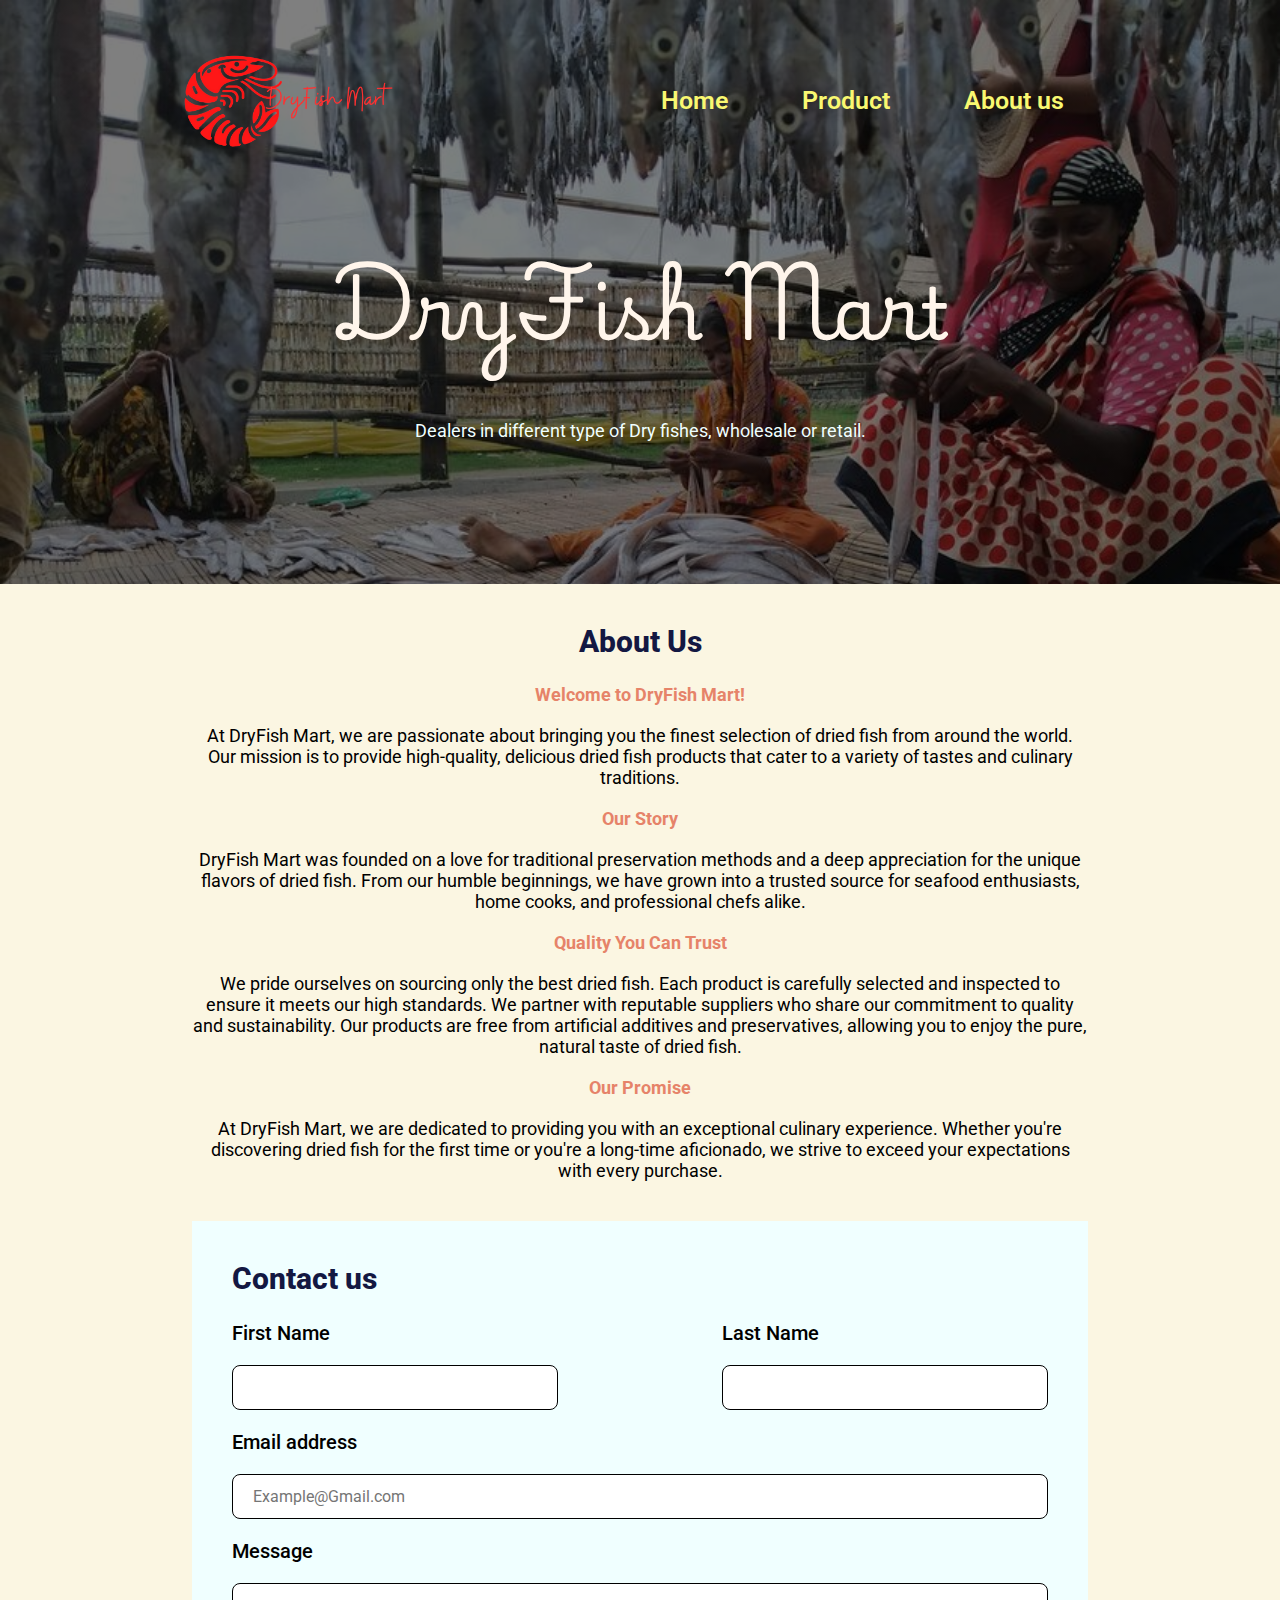
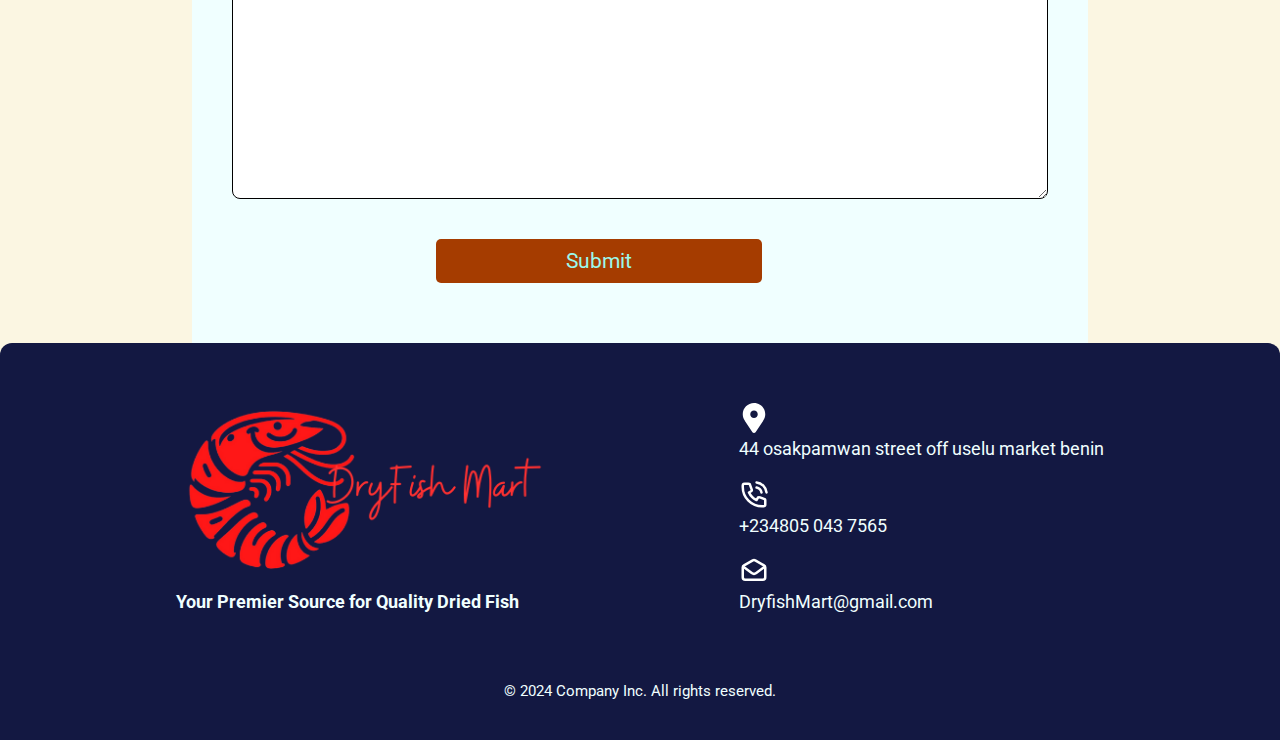
<file: About.html>
<!DOCTYPE html>
<html lang="en">
  <head>
    <meta charset="UTF-8" />
    <meta http-equiv="X-UA-Compatible" content="IE=edge" />
    <meta name="viewport" content="width=device-width, initial-scale=1.0" />
    <title>DryFish Mart</title>
    <link rel="icon" type="image/x-icon" href="image/favicon.ico" />
    <link rel="preconnect" href="https://fonts.googleapis.com" />
    <link rel="preconnect" href="https://fonts.gstatic.com" crossorigin />
    <link
      href="https://fonts.googleapis.com/css2?family=Playwrite+AR:wght@100..400&family=Roboto:ital,wght@0,100;0,300;0,400;0,500;0,700;0,900;1,100;1,300;1,400;1,500;1,700;1,900&display=swap"
      rel="stylesheet"
    />
    <link rel="stylesheet" href="style.css" />
    <script
      src="https://static.elfsight.com/platform/platform.js"
      data-use-service-core
      defer
    ></script>
    <div
      class="elfsight-app-d4153182-9f76-439b-8217-aad0e751b9b9"
      data-elfsight-app-lazy
    ></div>
  </head>

  <body>
    <main class="aboutMain">
      <div class="main-top">
        <div class="logo">
          <img class="imgLogo" src="image/Untitled design(3).png" alt="logo" />
        </div>
        <div class="nav">
          <img
            onclick="openNav()"
            class="hambutton openbutton"
            src="image/hamburger-menu-svgrepo-com.svg"
            alt=""
          />
          <div class="mini-nav sidepanel" id="mySidepanel">
            <a href="javascript:void(0)" class="closebtn" onclick="closeNav()"
              ><img class="hambutton" src="image/cancel-svgrepo-com.svg" alt=""
            /></a>
            <a href="index.html">Home</a>
            <a href="Product.html">Product</a>
            <a href="About.html">About us</a>
          </div>
        </div>
      </div>
      <div class="heading-text">
        <h1>DryFish Mart</h1>
        <p>Dealers in different type of Dry fishes, wholesale or retail.</p>
      </div>
    </main>
    <section class="aboutUs">
      <h2>About Us</h2>
      <h3>Welcome to DryFish Mart!</h3>
      <p>
        At DryFish Mart, we are passionate about bringing you the finest
        selection of dried fish from around the world. Our mission is to provide
        high-quality, delicious dried fish products that cater to a variety of
        tastes and culinary traditions.
      </p>
      <h3>Our Story</h3>
      <p>
        DryFish Mart was founded on a love for traditional preservation methods
        and a deep appreciation for the unique flavors of dried fish. From our
        humble beginnings, we have grown into a trusted source for seafood
        enthusiasts, home cooks, and professional chefs alike.
      </p>
      <h3>Quality You Can Trust</h3>
      <p>
        We pride ourselves on sourcing only the best dried fish. Each product is
        carefully selected and inspected to ensure it meets our high standards.
        We partner with reputable suppliers who share our commitment to quality
        and sustainability. Our products are free from artificial additives and
        preservatives, allowing you to enjoy the pure, natural taste of dried
        fish.
      </p>

      <h3>Our Promise</h3>
      <p>
        At DryFish Mart, we are dedicated to providing you with an exceptional
        culinary experience. Whether you're discovering dried fish for the first
        time or you're a long-time aficionado, we strive to exceed your
        expectations with every purchase.
      </p>
    </section>
    <section class="contactt">
      <h2>Contact us</h2>

      <div class="contactbox">
        <div class="nameBox">
          <div class="Fname">
            <label for="Fname">First Name</label>
            <input type="text" name="Fname" id="" />
          </div>
          <div class="Lname">
            <label for="lname">Last Name</label>
            <input type="text" name="lname" id="" />
          </div>
        </div>

        <div class="emailBox">
          <label for="lname">Email address</label>
          <input
            type="email"
            name="email"
            id=""
            placeholder="Example@Gmail.com"
          />
        </div>
        <div class="messageBox">
          <label for="TextA">Message</label>
          <textarea name="TextA" cols="30" rows="10"></textarea>
        </div>
        <button class="submit" type="submit">Submit</button>
      </div>
    </section>
    <footer>
      <div class="infobox">
        <div class="bottomLogoBox">
          <img class="imgLogo2" src="image/Untitled design(3).png" alt="logo" />
          <h3>Your Premier Source for Quality Dried Fish</h3>
        </div>
        <div class="info">
          <div>
            <img src="image/location-pin-svgrepo-com.svg" alt="Address" />
            <p>44 osakpamwan street off uselu market benin</p>
          </div>
          <div>
            <img src="image/phone-call-svgrepo-com.svg" alt="telephone" />
            <p>+234805 043 7565</p>
          </div>
          <div>
            <img src="image/email-open-svgrepo-com.svg" alt="email" />
            <p>DryfishMart@gmail.com</p>
          </div>
        </div>
      </div>
      <div class="copyright">
        <p>© 2024 Company Inc. All rights reserved.</p>
      </div>
    </footer>
    <script src="index.js"></script>
  </body>
</html>
</file>
<file: style.css>
*{
         /* background-color: #F4E1D2; */
   margin: 0;
   padding: 0;
   font: inherit;
   box-sizing: border-box;
}

img, picture, svg, video{
   display: block;
   max-width: 100%;
}

body{
   min-height: 100vh;
  font-family: "Roboto", sans-serif;
  background-color: #FBF6E2;

}

h1{
   color: #fff5eb;
   font-size: 4.5rem;
   font-weight: 800;
   margin: 40px auto;
   font-family: "Playwrite AR", cursive;
}

h2{
   color: #131842;
   font-size: 30px;
   font-weight: 800;
   margin-bottom: 25px;

}

h3{
   color: azure;
   font-size: 18px;
   font-weight: bold;
   margin-top: 20px;
}


/*  */
p{
   font-size: 18px;
}

main{
   display: flex;
   flex-direction: column;
   justify-content: space-between;
   background-color: #ECCEAE;
   padding: 4% 5% 8% 5%; 
   text-align: center;
   background-image: linear-gradient(rgba(0, 0, 0, 0.5),
                       rgba(0, 0, 0, 0.5)), url(image/marketplace-1566330_1920.jpg);
   background-repeat: no-repeat;
   background-size: cover;
}

.aboutMain{
      background-image: linear-gradient(rgba(0, 0, 0, 0.5),
                       rgba(0, 0, 0, 0.5)), url(image/Women-working-in-a-fish-drying-yard-from-Nazirartek-Coxs-Bazar-Bangladesh-Photo.jpg);

}

.productMain{
 background-image: linear-gradient(rgba(0, 0, 0, 0.5),
                       rgba(0, 0, 0, 0.5)), url(image/boats-2835848_1920.jpg);
}

.main-top{
   display: flex;
   justify-content: space-between;
   width: 80%;
   margin: 0 auto;


}



.imgLogo{
   height: 98%;
   width: 58%;
}

.nav{
   width: 60%;
   display: flex;
   justify-content: center;
}

.mini-nav{
 display: flex;
 justify-content: space-between;
 justify-self: center;
width: 100%;
}

.mini-nav a{
   
   font-size: 25px;
   font-weight: 600;
   text-decoration: none;
   margin: auto;
   color: #f9f871;
}


.heading-text{
   padding: 40px;
   display: flex;
   justify-content: center;
   flex-direction: column;
}

.heading-text >p  {
   color: azure;
}

.bestProduct{
   display: flex;
   flex-direction: column;
   justify-content: center;
   background-color: coral;
   text-align: center;
   padding: 60px 10px;
}

.productBox{
   display: flex;
   justify-content: space-between;
   width: 80%;
   margin: 0 auto;

}

.productBox >div {
   background-color: #ffe8d1;
   border-radius: 8px;
   padding: 10px;

}



.convice, .services{
   padding: 60px;
    display: flex;
   justify-content: center;
   flex-direction: column;
   text-align: center;
}

.services{
   width:  80%;
   margin: 0 auto;
}


.why-box{
   width: 70%;
   margin: 10px auto;
   display: flex;
   justify-content: space-between;

}

.top-why{
   background-color: #af7038;
   border-radius: 10px;
   padding: 40px;
   display: flex;
   flex-direction: column;
}

.top-why P{
   color: azure;
   font: 19px;
   font-weight: 400;
   text-align: center;
   margin-top: 20px;
}

.top-why img{
   height: 50px;
   width: 50px;
   
}



footer{
   background-color: #131842;
   border-radius: 12px 12px 0 0;
   padding: 60px 60px 0 60px;
   display: flex;
   flex-direction: column;
}

.footer h4{
   color: azure;
}



.infobox{
   display: flex;
   justify-content: space-between;
   width: 80%;
   margin: 0 auto;
}

.imgLogo2{
   height: 99%;
   width: 98%;
   margin: 0 auto;
}

.info{
   display: flex;
   flex-direction: column;
   justify-content: space-between;
}

.info p {
   color: azure;
}

.info img{
   height: 30px;
   width: 30px;
   filter: brightness(0) invert(1);
   margin-bottom: 5px;
}

.info div{
   
}

.bottomLogoBox{
   display: flex;
   flex-direction: column;
   justify-content: center;
}

.copyright{
   display: flex;
   justify-content: center;
   margin: 70px  0 40px 0;
}

.copyright p {
   color: azure;
   font-size: 15px;
}


/* product */

.Tproducts{
   padding: 80px 0;
   
}

.productssBox{
    display: grid;
   grid-template-columns: auto auto auto;
   gap: 20px;
   width: 70%;
   margin: 0 auto;


}

.productssBox p{
      font-size: 20px;
   font-weight: 500;
   color: #1b3d2f;
   margin-top: 10px;
}

.productimage{
   height: auto;
   width: auto;
   border-radius: 4px;
}

.productssBox > div{
   padding: 50px;
   border-radius: 8px;
   background-color: #c9d3bf;
   display: flex;
   flex-direction: column;
   justify-content: space-between;

}


/* about us */

.contactt{
   background-color: azure;
   padding: 40px;
   width: 70%;
   margin: 0 auto;
   display: flex;
   flex-direction: column;
   justify-content: space-between;
}

.contactbox label{
   font-size: 20px;
   font-weight: 500;
}

.nameBox{
   display: flex;
   justify-content: space-between;
}

.nameBox > div, .emailBox, .messageBox{
   display: flex;
   flex-direction: column;
   margin-bottom: 20px;
}

.contactbox{
   justify-content: space-between;
}

.nameBox  input, .emailBox input, .messageBox textarea{
   margin-top: 20px;
   padding: 12px 20px;
   border-radius: 8px;
   border: 1px solid;
   width: 100%;
}

.Fname, .Lname{
width: 40%;
}

.submit{
   color: #9bf8eb;
   padding: 10px;
   border: none;
   background-color: #a53c00;
   border-radius: 5px;
   margin: 20px 25%;
   width: 40%;
   font-size: 21px;

}




.aboutUs{
   margin: 40px auto;
   text-align: center;
   width: 70%;
}

.aboutUs h3{
   color: #E68369;
   margin-bottom: 20px;
}


  .hambutton{
      display: none;
      visibility: hidden;
   }


@media screen and (max-width: 500px) {
   h1{
      font-size: 2.5rem;
   }

   p{
      font-size: 16px;
   }

   .productBox{
      display: grid;
   }

   .why-box{
      display: grid;
      gap: 20px;
   }

   .services{
      width: 95%;
   }

   .infobox{
      flex-direction: column;
   }

   .bottomLogoBox{
      margin-bottom: 35px;
   }


   .productssBox{
      grid-template-columns: auto auto;
      width: 95%;
   }

   .productssBox > div{
      padding: 10px;
   }
   
   .productssBox p{
      font-size: 17px;
   }

   .submit{
      width: 50%;
      margin: 20px 20%;
   }

   .mini-nav{
      display: flex;
      flex-direction: column;
      justify-content: space-between;
   }

 
  .hambutton{
      display: block;
      visibility: visible;
   }


   
.sidepanel  {
  width: 0;
  position: fixed;
  z-index: 1;
  height: 350px;
  top: 0;
  left: 0;
  background-color: #111;
  overflow-x: hidden;
  transition: 0.5s;
  padding-top: 60px;
}

.sidepanel a {
  padding: 8px 8px 8px 32px;
  text-decoration: none;
  font-size: 25px;
  color: #818181;
  display: block;
  transition: 0.3s;
}

.sidepanel a:hover {
  color: #f1f1f1;
}

.sidepanel .closebtn {
  position: absolute;
  top: 29px;
  right: 17px;
  font-size: 36px;
}

.openbutton{
   position: absolute;
   top: 4%;
   left: 87%;
}

.openbtn {
  cursor: pointer;
  color: white;
  border: none;
}

.openbtn:hover {
  background-color:#444;
}


.hambutton{
      height: 40px;
   width: 40px;
   filter: brightness(0) invert(1);
}

.nameBox{
   display: block;

}

.Fname , .Lname {
   width: 100%;
}

.contactt{
   width: 87%;
   border-radius: 10px 10px 0 0;
}
}
</file>
